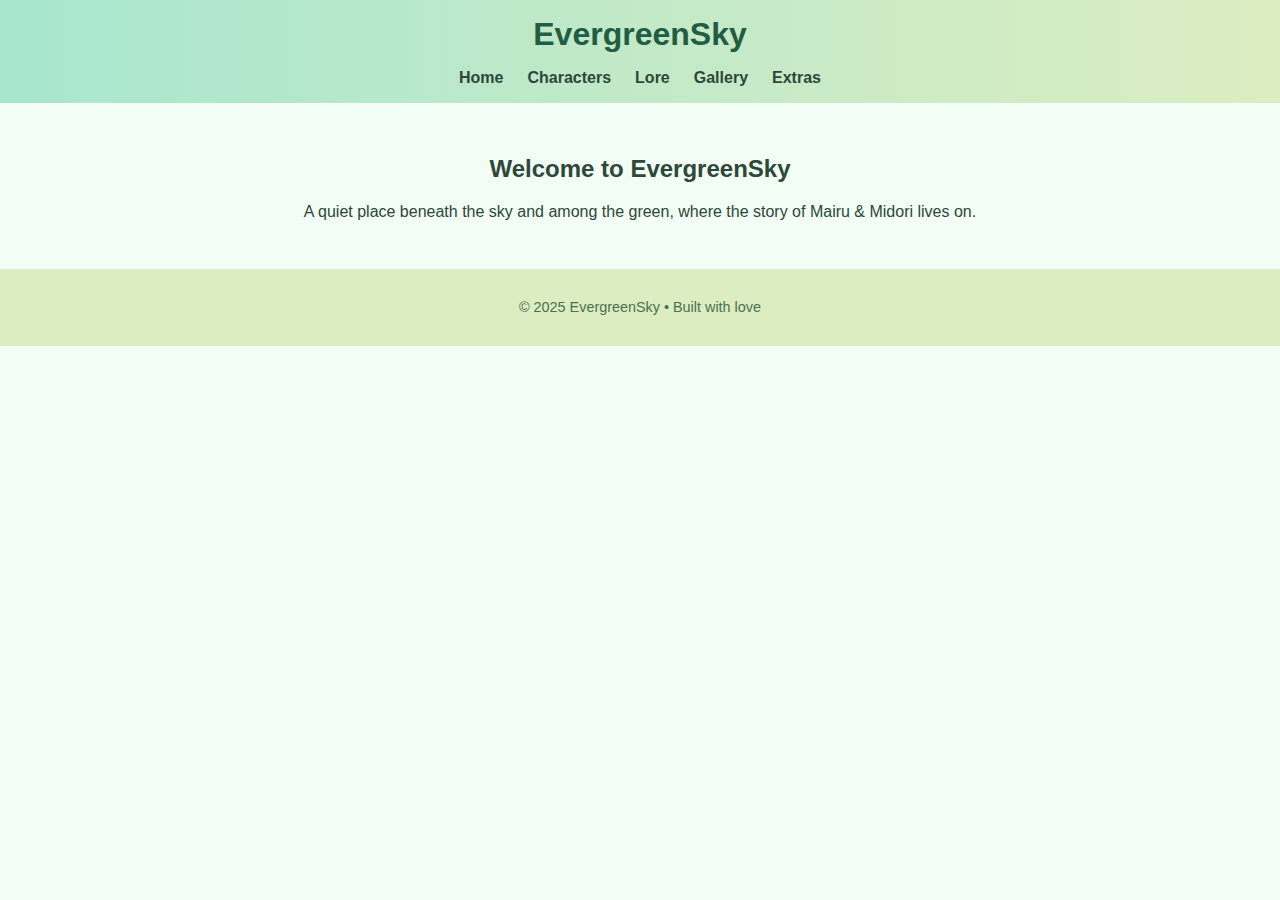
<file: index.html>
<!-- index.html -->
<!DOCTYPE html>
<html lang="en">
<head>
  <meta charset="UTF-8" />
  <meta name="viewport" content="width=device-width, initial-scale=1.0" />
  <title>EvergreenSky</title>
  <link rel="stylesheet" href="style.css" />
</head>
<body>
  <header>
    <h1>EvergreenSky</h1>
    <nav>
      <ul>
        <li><a href="index.html">Home</a></li>
        <li><a href="characters/midori.html">Characters</a></li>
        <li><a href="lore/timeline.html">Lore</a></li>
        <li><a href="gallery/index.html">Gallery</a></li>
        <li><a href="extras/index.html">Extras</a></li>
      </ul>
    </nav>
  </header>
  <main>
    <section class="intro">
      <h2>Welcome to EvergreenSky</h2>
      <p>A quiet place beneath the sky and among the green, where the story of Mairu & Midori lives on.</p>
    </section>
  </main>
  <footer>
    <p>&copy; 2025 EvergreenSky • Built with love</p>
  </footer>
</body>
</html>
</file>
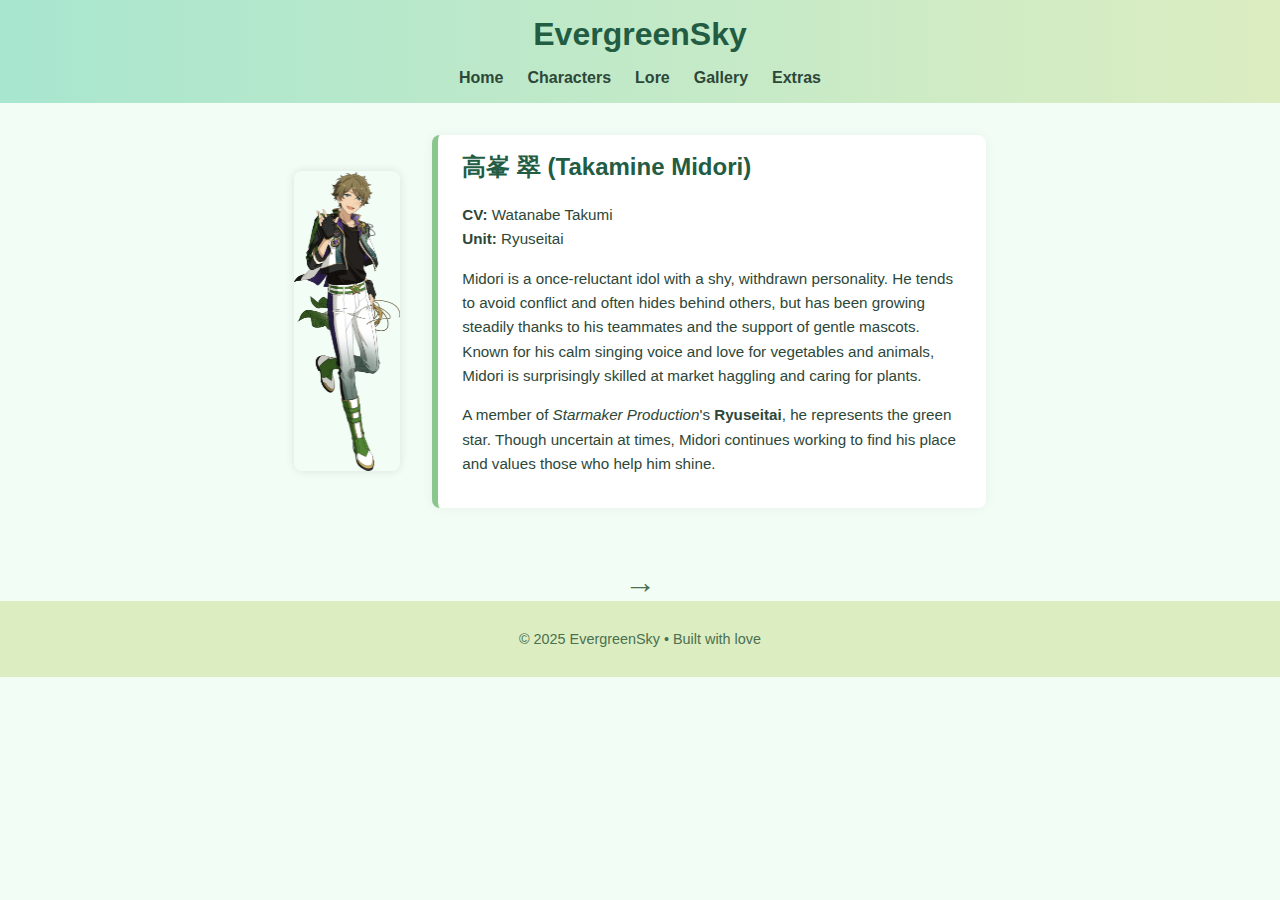
<file: midori.html>
<!-- characters/midori.html -->
<!DOCTYPE html>
<html lang="en">

<head>
  <meta charset="UTF-8" />
  <meta name="viewport" content="width=device-width, initial-scale=1.0" />
  <title>Midori Takamine – EvergreenSky</title>
  <link rel="stylesheet" href="../style.css" />
</head>

<body>
  <header>
    <h1>EvergreenSky</h1>
    <nav>
      <ul>
        <li><a href="../index.html">Home</a></li>
        <li><a href="midori.html">Characters</a></li>
        <li><a href="../lore/timeline.html">Lore</a></li>
        <li><a href="../gallery/index.html">Gallery</a></li>
        <li><a href="../extras/index.html">Extras</a></li>
      </ul>
    </nav>
  </header>

  <main>
    <section class="character-profile">
      <img src="../images/midori-profile.png" alt="Midori Takamine" />
      <div class="character-info">
        <h2>高峯 翠 (Takamine Midori)</h2>
        <p><strong>CV:</strong> Watanabe Takumi<br>
          <strong>Unit:</strong> Ryuseitai
        </p>
        <p>
          Midori is a once-reluctant idol with a shy, withdrawn personality. He tends to avoid conflict and often hides
          behind others, but has been growing steadily thanks to his teammates and the support of gentle mascots. Known
          for his calm singing voice and love for vegetables and animals, Midori is surprisingly skilled at market
          haggling and caring for plants.
        </p>
        <p>
          A member of <em>Starmaker Production</em>'s <strong>Ryuseitai</strong>, he represents the green star. Though
          uncertain at times, Midori continues working to find his place and values those who help him shine.
        </p>
      </div>
    </section>

    <div class="arrow-nav">
      <!-- This goes to Mairu's page (create it soon!) -->
      <a href="mairu.html">&#8594;</a>
    </div>
  </main>

  <footer>
    <p>&copy; 2025 EvergreenSky • Built with love</p>
  </footer>
</body>

</html>
</file>
<file: style.css>
/* style.css */
body {
  margin: 0;
  font-family: 'Segoe UI', Tahoma, Geneva, Verdana, sans-serif;
  background-color: #f2fdf5;
  color: #2d4739;
}

header {
  background: linear-gradient(to right, #a8e6cf, #dcedc1);
  padding: 1rem;
  text-align: center;
}

header h1 {
  margin: 0;
  font-size: 2rem;
  color: #225c43;
}

nav ul {
  list-style: none;
  padding: 0;
  margin: 1rem 0 0;
  display: flex;
  justify-content: center;
  gap: 1.5rem;
}

nav a {
  text-decoration: none;
  color: #2d4739;
  font-weight: bold;
}

nav a:hover {
  color: #1e7a53;
}

.intro {
  padding: 2rem;
  text-align: center;
}

footer {
  background-color: #dcedc1;
  text-align: center;
  padding: 1rem;
  font-size: 0.9rem;
  color: #4a7050;
}

/* character layout */
.character-profile {
  display: flex;
  flex-direction: row;
  align-items: center;
  justify-content: center;
  gap: 2rem;
  padding: 2rem;
  flex-wrap: wrap;
}

.character-profile img {
  max-width: auto;
  height: 300px;
  border-radius: 8px;
  box-shadow: 0 0 10px rgba(0, 0, 0, 0.1);
}

.character-info {
  max-width: 500px;
  background-color: #ffffff;
  border-left: 6px solid #8bc68e;
  padding: 1rem 1.5rem;
  border-radius: 0.5rem;
  box-shadow: 0 0 12px rgba(0, 0, 0, 0.05);
}

.character-info h2 {
  margin-top: 0;
  color: #225c43;
}

.character-info p {
  line-height: 1.6;
  font-size: 0.95rem;
}

.arrow-nav {
  text-align: center;
  margin-top: 1.5rem;
}

.arrow-nav a {
  font-size: 2rem;
  text-decoration: none;
  color: #4a7050;
  margin: 0 1rem;
  transition: color 0.3s;
}

.arrow-nav a:hover {
  color: #1e7a53;
}
</file>
